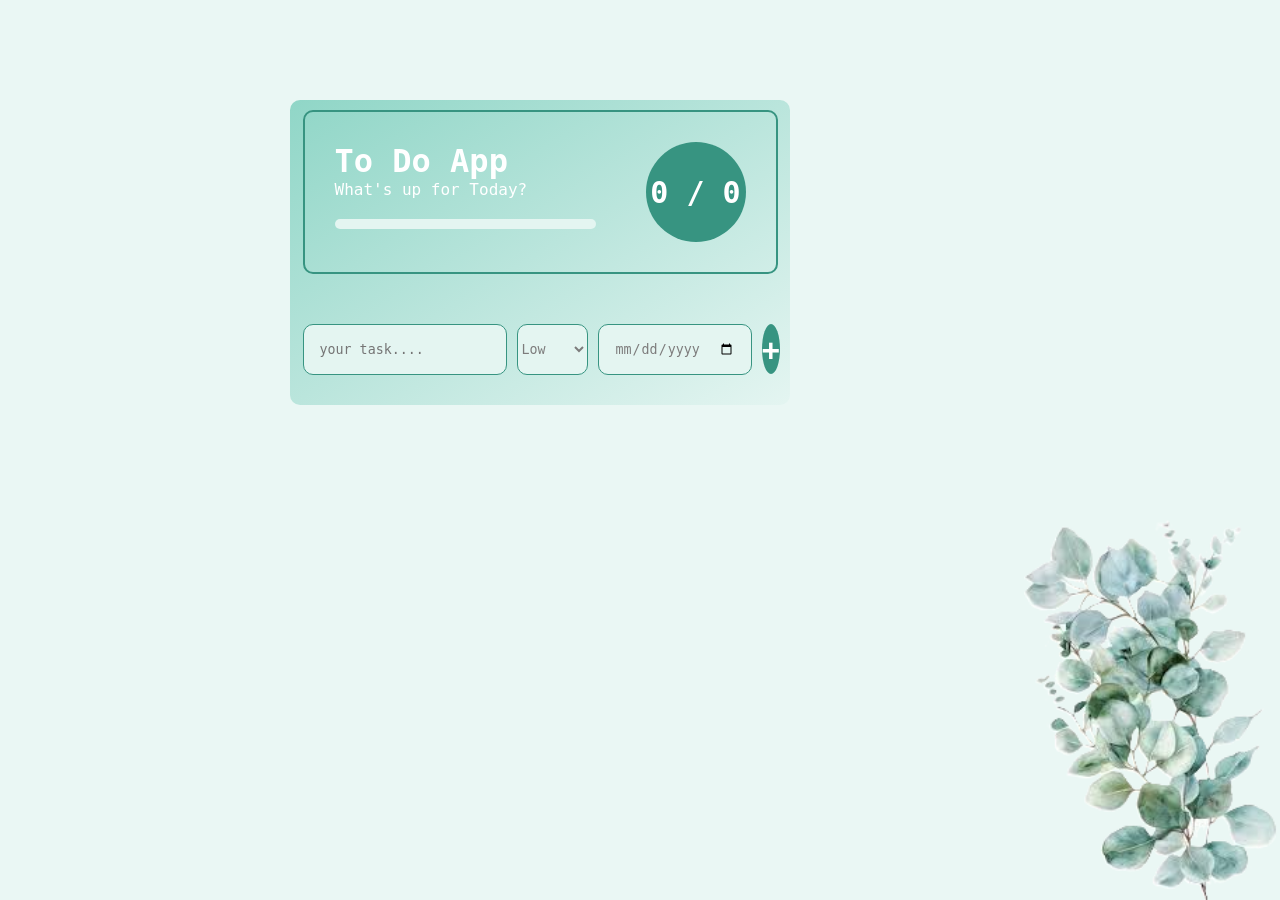
<file: index.html>
<!DOCTYPE html>
<html lang="en">
<head>
    <meta charset="UTF-8">
    <meta name="viewport" content="width=device-width, initial-scale=1.0">
    <title>TO DO</title>
    <link rel="stylesheet" href="index.css">
    <link rel="icon" href="image/favicon.png">
</head>
<body>
    <div class="container">
        <div class="row">
            <div class="col1">
                <h1>To Do App</h1>
                <p>What's up for Today?</p>
                <div id="progressBar">
                    <div id="progress"></div>
                </div>
            </div>
            <div class="col">
                <p id="number">0 / 0</p>
            </div>
        </div>

        <form action="">
            <input type="text" id="taskInput" placeholder="your task....">
            <select id="prioritySelect">
                <option value="low">Low</option>
                <option value="medium">Medium</option>
                <option value="high">High</option>
            </select>
            <input type="date" id="dueDateInput">
            <button id="ntask" type="submit">+</button>
        </form>

        <ul class="list" id="task-list">

        </ul>
    </div>
   <script src="index.js"></script> 
</body>
</html>
</file>
<file: index.css>
*{
    margin: 0;
    padding: 0;
    font-family: 'poppins', monospace ;
    box-sizing: border-box;
}
body{
    background-color: #eaf7f4;
    background-image: url("image/image.png");
    background-repeat: no-repeat;
    background-position: right bottom;
    margin-right: 200px;
    background-attachment: fixed;
    color: #fff;
    background-size: 20%;
}
.container{
    background: linear-gradient(to bottom right, #90d6c7, #bae5dc, #e4f5f1);
    display: flex;
    flex-direction: column;
    align-items: center;
    justify-content: center;
    margin-top: 120px;
    max-width: 500px;
    margin: 100px auto 0;
    border-radius: 10px;
}
.row{
    padding: 30px;
    border-radius: 10px;
    border: 2px solid #379481;
    display: flex;
    gap: 50px;
    width: 95%;
    justify-content: space-between;
    margin-top: 10px;
}
.col1{
    width: 100%;
}
#progressBar{
    width: 100%;
    height: 10px;
    background-color: #e4f5f1;
    border-radius: 5px;
    margin-top: 20px;
}
#progress{
    width: 50%;
    height: 10px;
    background-color: #379481;
    border-radius: 10px;
    transition: all 0.3s ease;
}
#number{
    width: 100px;
    height: 100px;
    background-color: #379481;
    display: flex;
    align-items: center;
    justify-content: center;
    border-radius: 50%;
    font-size: 30px;
    font-weight: bold;
}
form{
    margin-top: 50px;
    width: 95%;
    display: flex;
    gap: 10px;
}
input{
    flex: 1;
    padding: 16px;
    background: #e4f5f1;
    border: 1px solid #379481;
    border-radius: 10px;
    outline: none;
    color: #7d7c7c;
}
button{
    width: 50px;
    height: 50px;
    border-radius: 50%;
    display: flex;
    align-items: center;
    justify-content: center;
    background-color: #379481;
    color: #fff;
    font-size: 30px;
    font-weight: bold;
    outline: none;
    cursor: pointer;
    border: none;
}
#task-list{
    display: flex;
    flex-direction: column;
    gap: 10px;
    margin-top: 30px;
    width: 100%;
    list-style: none;
}
.taskItem{
    display: flex;
    background-color: rgb(162, 224, 208);
    padding: 10px;
    border-radius: 10px;
    justify-content: space-between;
    align-items: center;
    border: 1px solid #379481;
    width: 95%;
    margin-left: 10px;
    margin-right: 10px;
    margin-bottom: 8px;
}
.task{
    display: flex;
    align-items: center;
    gap: 10px;
}
.task input{
    width: 20px;
    height: 20px;
}
.completed p{
    text-decoration: line-through;
    color: #379481;
}
.taskItem img{
    width: 24px;
    height: 24px;
    margin: 0 10px;
    cursor: pointer;
}
#prioritySelect{
    border-radius: 10px;
    border: 1px solid #379481;
    color: #7d7c7c;
    background: #e4f5f1;
}
.taskItem.low {border-left: 4px solid green;}
.taskItem.medium {border-left: 4px solid orange;}
.taskItem.high {border-left: 4px solid red;}
</file>
<file: To Do List/index.css>
*{
    margin: 0;
    padding: 0;
    font-family: 'poppins', monospace ;
    box-sizing: border-box;
}
body{
    background-color: #eaf7f4;
    background-image: url("image/image.png");
    background-repeat: no-repeat;
    background-position: right bottom;
    margin-right: 200px;
    background-attachment: fixed;
    color: #fff;
    background-size: 20%;
}
.container{
    background: linear-gradient(to bottom right, #90d6c7, #bae5dc, #e4f5f1);
    display: flex;
    flex-direction: column;
    align-items: center;
    justify-content: center;
    margin-top: 120px;
    max-width: 500px;
    margin: 100px auto 0;
    border-radius: 10px;
}
.row{
    padding: 30px;
    border-radius: 10px;
    border: 2px solid #379481;
    display: flex;
    gap: 50px;
    width: 95%;
    justify-content: space-between;
    margin-top: 10px;
}
.col1{
    width: 100%;
}
#progressBar{
    width: 100%;
    height: 10px;
    background-color: #e4f5f1;
    border-radius: 5px;
    margin-top: 20px;
}
#progress{
    width: 50%;
    height: 10px;
    background-color: #379481;
    border-radius: 10px;
    transition: all 0.3s ease;
}
#number{
    width: 100px;
    height: 100px;
    background-color: #379481;
    display: flex;
    align-items: center;
    justify-content: center;
    border-radius: 50%;
    font-size: 30px;
    font-weight: bold;
}
form{
    margin-top: 50px;
    width: 95%;
    display: flex;
    gap: 10px;
}
input{
    flex: 1;
    padding: 16px;
    background: #e4f5f1;
    border: 1px solid #379481;
    border-radius: 10px;
    outline: none;
    color: #7d7c7c;
}
button{
    width: 50px;
    height: 50px;
    border-radius: 50%;
    display: flex;
    align-items: center;
    justify-content: center;
    background-color: #379481;
    color: #fff;
    font-size: 30px;
    font-weight: bold;
    outline: none;
    cursor: pointer;
    border: none;
}
#task-list{
    display: flex;
    flex-direction: column;
    gap: 10px;
    margin-top: 30px;
    width: 100%;
    list-style: none;
}
.taskItem{
    display: flex;
    background-color: rgb(162, 224, 208);
    padding: 10px;
    border-radius: 10px;
    justify-content: space-between;
    align-items: center;
    border: 1px solid #379481;
    width: 95%;
    margin-left: 10px;
    margin-right: 10px;
    margin-bottom: 8px;
}
.task{
    display: flex;
    align-items: center;
    gap: 10px;
}
.task input{
    width: 20px;
    height: 20px;
}
.completed p{
    text-decoration: line-through;
    color: #379481;
}
.taskItem img{
    width: 24px;
    height: 24px;
    margin: 0 10px;
    cursor: pointer;
}
#prioritySelect{
    border-radius: 10px;
    border: 1px solid #379481;
    color: #7d7c7c;
    background: #e4f5f1;
}
.taskItem.low {border-left: 4px solid green;}
.taskItem.medium {border-left: 4px solid orange;}
.taskItem.high {border-left: 4px solid red;}
</file>
